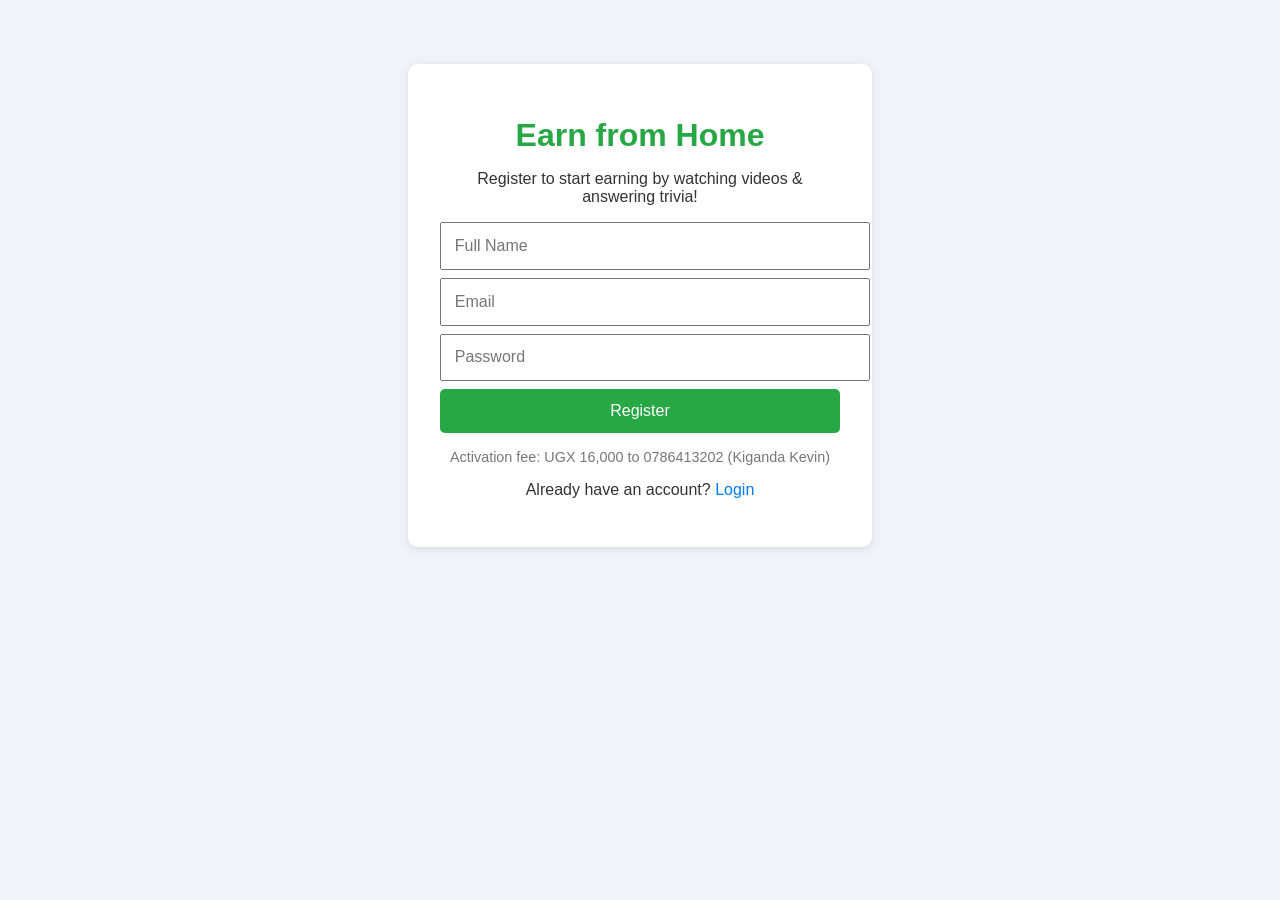
<file: index.html>
<!DOCTYPE html>
<html lang="en">
<head>
  <meta charset="UTF-8" />
  <title>Earn from Home – Register</title>
  <link rel="stylesheet" href="styles.css" />
</head>
<body>
  <div class="container">
    <h1>Earn from Home</h1>
    <p>Register to start earning by watching videos & answering trivia!</p>

    <form id="registerForm">
      <input type="text" placeholder="Full Name" required />
      <input type="email" placeholder="Email" required />
      <input type="password" placeholder="Password" required />
      <button type="submit">Register</button>
    </form>

    <p class="note">Activation fee: UGX 16,000 to 0786413202 (Kiganda Kevin)</p>
    <p>Already have an account? <a href="login.html">Login</a></p>
  </div>

  <script src="script.js"></script>
</body>
  </html>
</file>
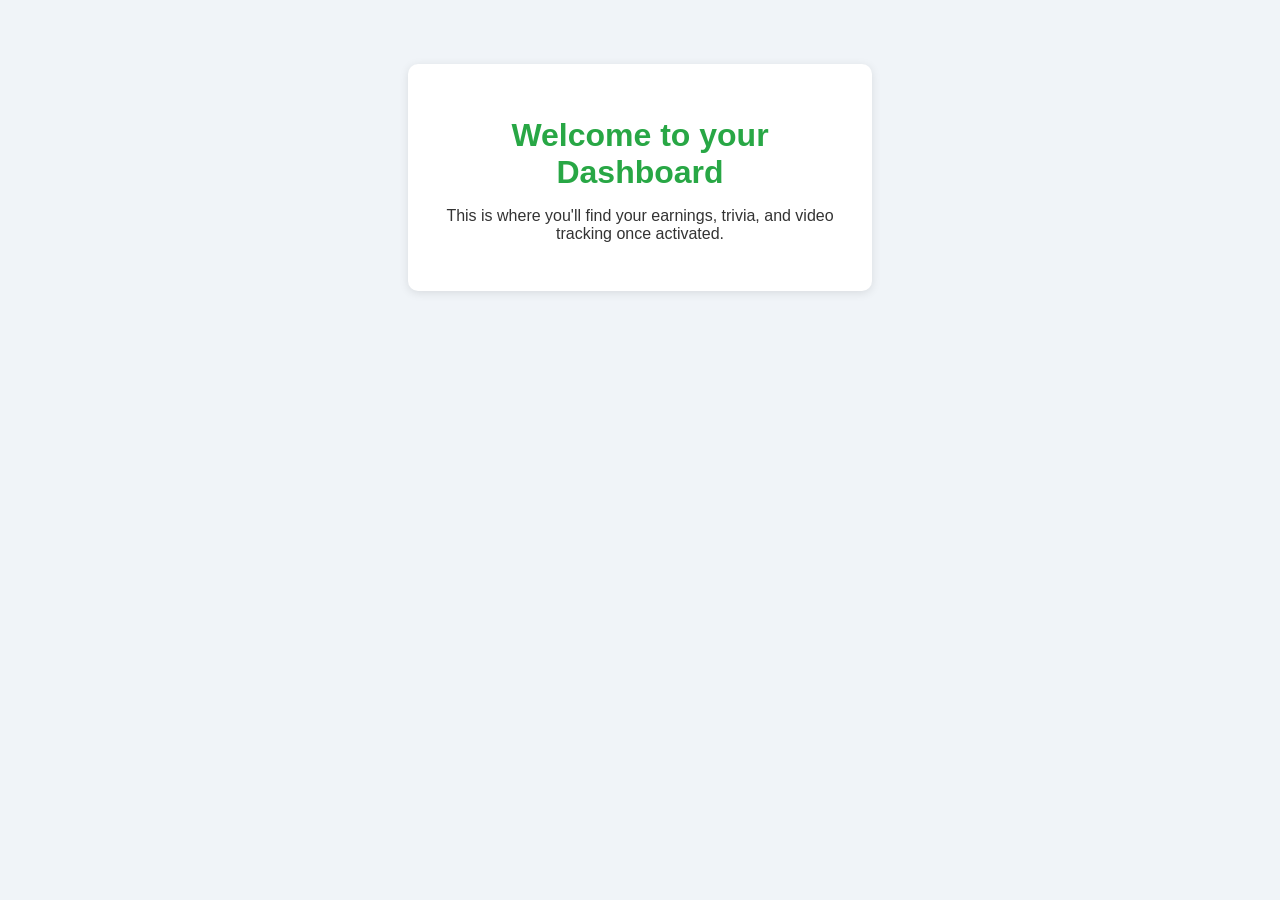
<file: dashboard.html>
<!DOCTYPE html>
<html lang="en">
<head>
  <meta charset="UTF-8" />
  <title>User Dashboard – Earn from Home</title>
  <link rel="stylesheet" href="styles.css" />
</head>
<body>
  <div class="container">
    <h1>Welcome to your Dashboard</h1>
    <p>This is where you'll find your earnings, trivia, and video tracking once activated.</p>
  </div>
</body>
</html>
</file>
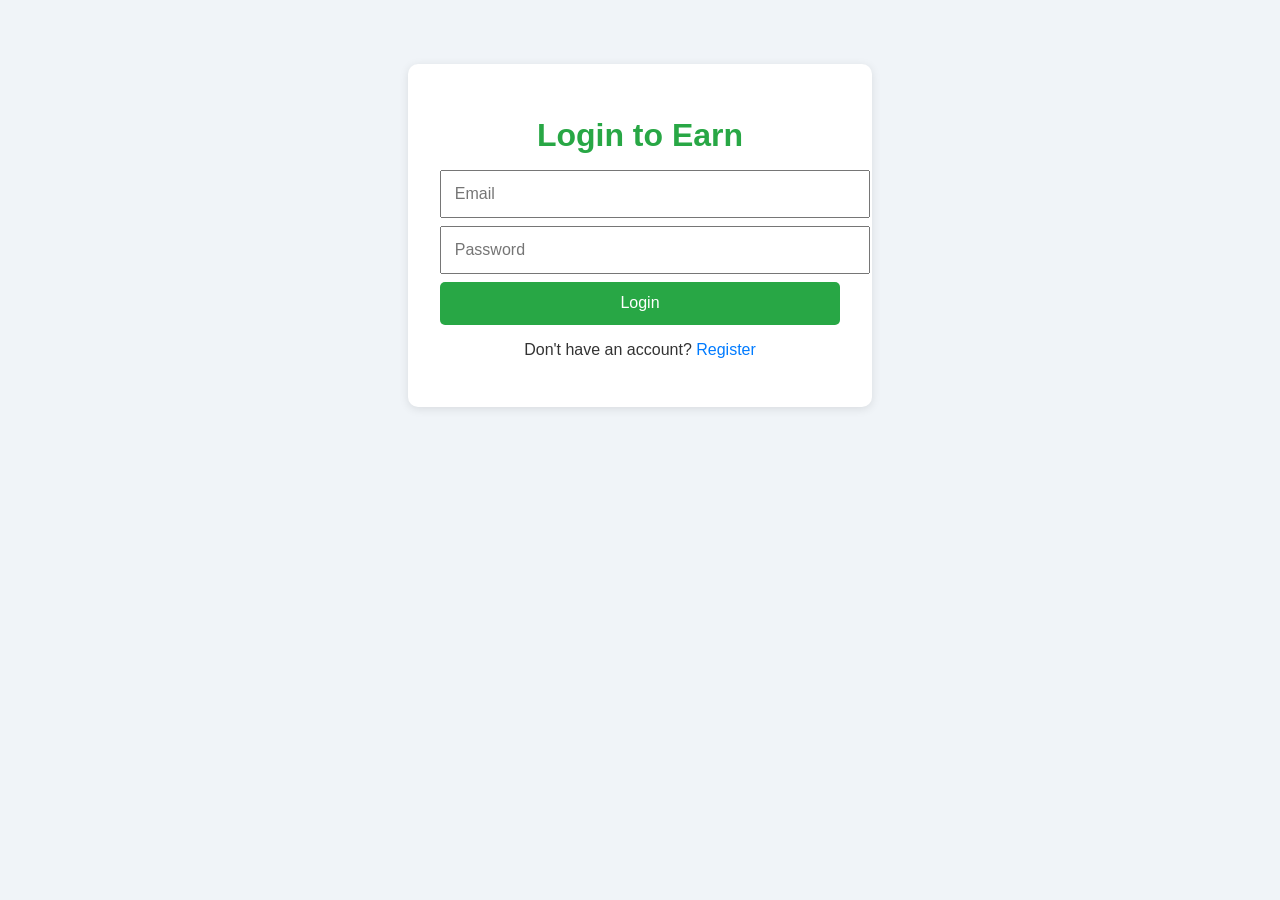
<file: login.html>
<!DOCTYPE html>
<html lang="en">
<head>
  <meta charset="UTF-8" />
  <title>Earn from Home – Login</title>
  <link rel="stylesheet" href="styles.css" />
</head>
<body>
  <div class="container">
    <h1>Login to Earn</h1>

    <form id="loginForm">
      <input type="email" placeholder="Email" required />
      <input type="password" placeholder="Password" required />
      <button type="submit">Login</button>
    </form>

    <p>Don't have an account? <a href="index.html">Register</a></p>
  </div>

  <script src="script.js"></script>
</body>
</html>
</file>
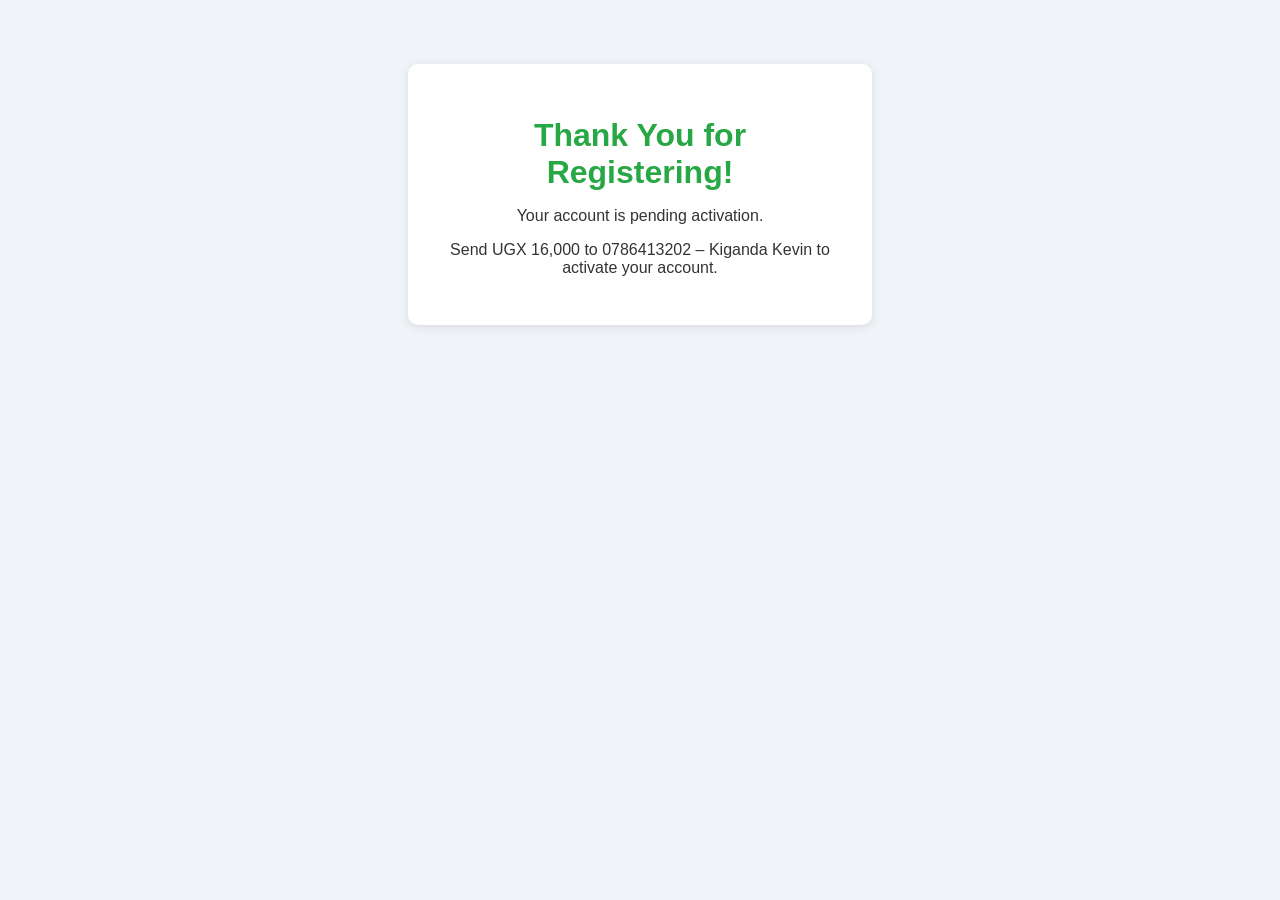
<file: waiting.html>
<!DOCTYPE html>
<html lang="en">
<head>
  <meta charset="UTF-8" />
  <title>Awaiting Activation</title>
  <link rel="stylesheet" href="styles.css" />
</head>
<body>
  <div class="container">
    <h1>Thank You for Registering!</h1>
    <p>Your account is pending activation.</p>
    <p>Send UGX 16,000 to 0786413202 – Kiganda Kevin to activate your account.</p>
  </div>
</body>
</html>
</file>
<file: styles.css>
body {
  margin: 0;
  font-family: 'Segoe UI', sans-serif;
  background: #f0f4f8;
  color: #333;
}

.container {
  max-width: 400px;
  margin: 4rem auto;
  background: #fff;
  padding: 2rem;
  border-radius: 10px;
  text-align: center;
  box-shadow: 0 2px 10px rgba(0,0,0,0.1);
}

h1 {
  margin-bottom: 1rem;
  color: #28a745;
}

form input {
  display: block;
  width: 100%;
  margin: 0.5rem 0;
  padding: 0.8rem;
  font-size: 1rem;
}

button {
  padding: 0.8rem;
  background: #28a745;
  color: white;
  border: none;
  width: 100%;
  font-size: 1rem;
  cursor: pointer;
  border-radius: 5px;
}

a {
  color: #007bff;
  text-decoration: none;
}

.note {
  font-size: 0.9rem;
  color: #777;
  margin-top: 1rem;
}
</file>
